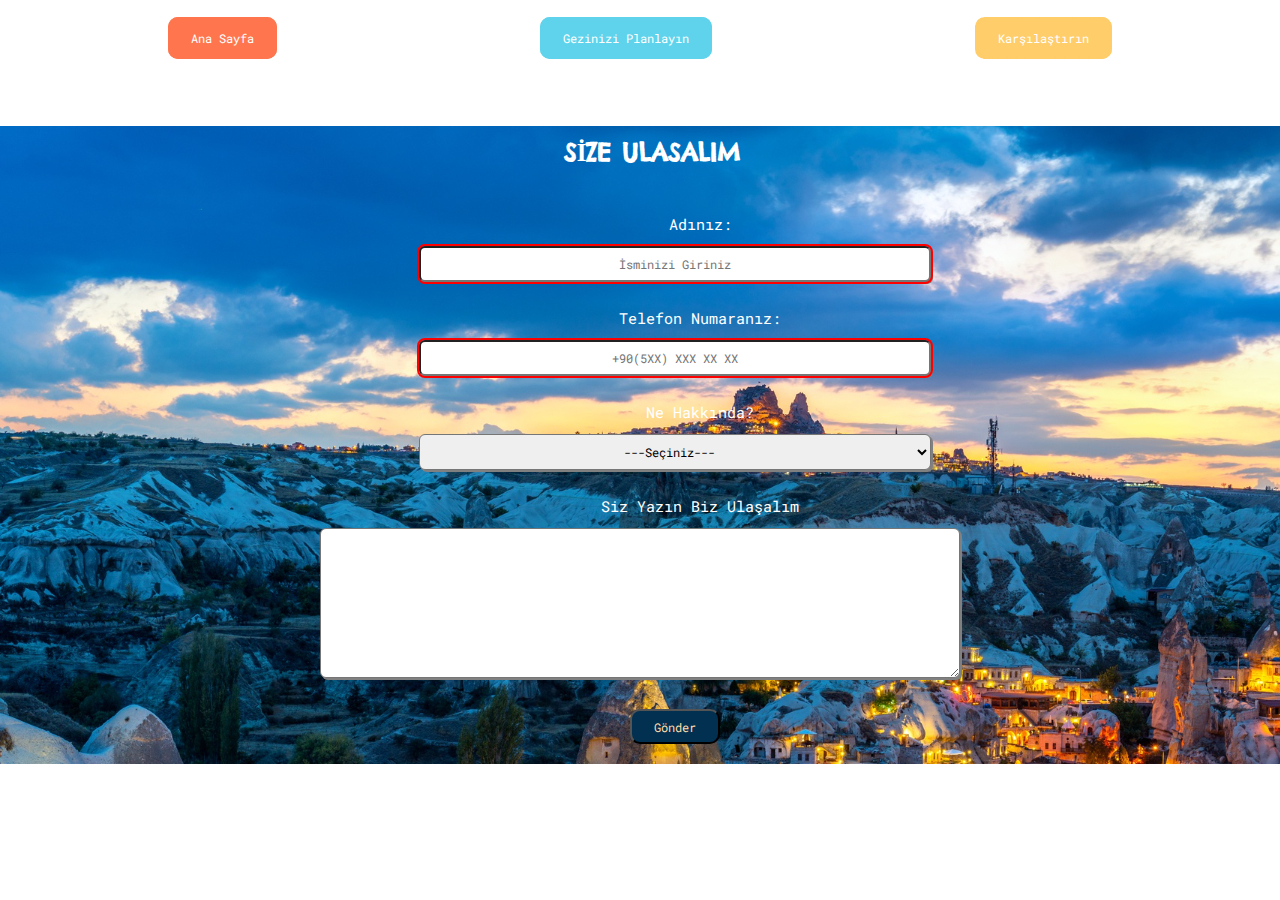
<file: bilgi.html>
<!DOCTYPE html>
<html lang="tr">

<style>
    input[type="text"]:invalid{
        outline: 2px solid red;;
    }
 
    input[type="text"]:valid{
        outline: 2px solid green;;
    }
    
</style>

<head>
    <link rel="stylesheet" href="index.css">
    <link href="https://fonts.googleapis.com/css2?family=Chelsea+Market&family=Roboto+Mono&display=swap" rel="stylesheet">
</head>

<body>

    <header>
        <nav>
            <a href="index.html">Ana Sayfa</a>

            <a href="planla.html">Gezinizi Planlayın</a>

            <a href="karsilastirma.html">Karşılaştırın</a>
        </nav>
    </header>

    <section class="bilgi" >

        <h1 style="margin:auto auto 60px 25px; font-size: 25px;" >SİZE ULASALIM</h1>

        <div class="container">
                <form >

                    <label >Adınız:</label>
                    <input type="text"placeholder="İsminizi Giriniz" minlength="3" required>

                    <label>Telefon Numaranız:</label>
                    <input type="text" pattern="\d*"  maxlength="15" placeholder="+90(5XX) XXX XX XX" required>


                    <label >Ne Hakkında?</label>
                    <select>
                        <option>---Seçiniz---</option>
                        <option value="1">Fiyat Bilgisi</option>
                        <option value="2">Randevu Alma</option>
                        <option value="3">Diğer</option>
                    </select>

                    <label>Siz Yazın Biz Ulaşalım</label>
                    <textarea style="height:150px"></textarea>

                    <input type="submit" value="Gönder" >
                </form>
        </div>
    </section>
</body>

</html>
</file>
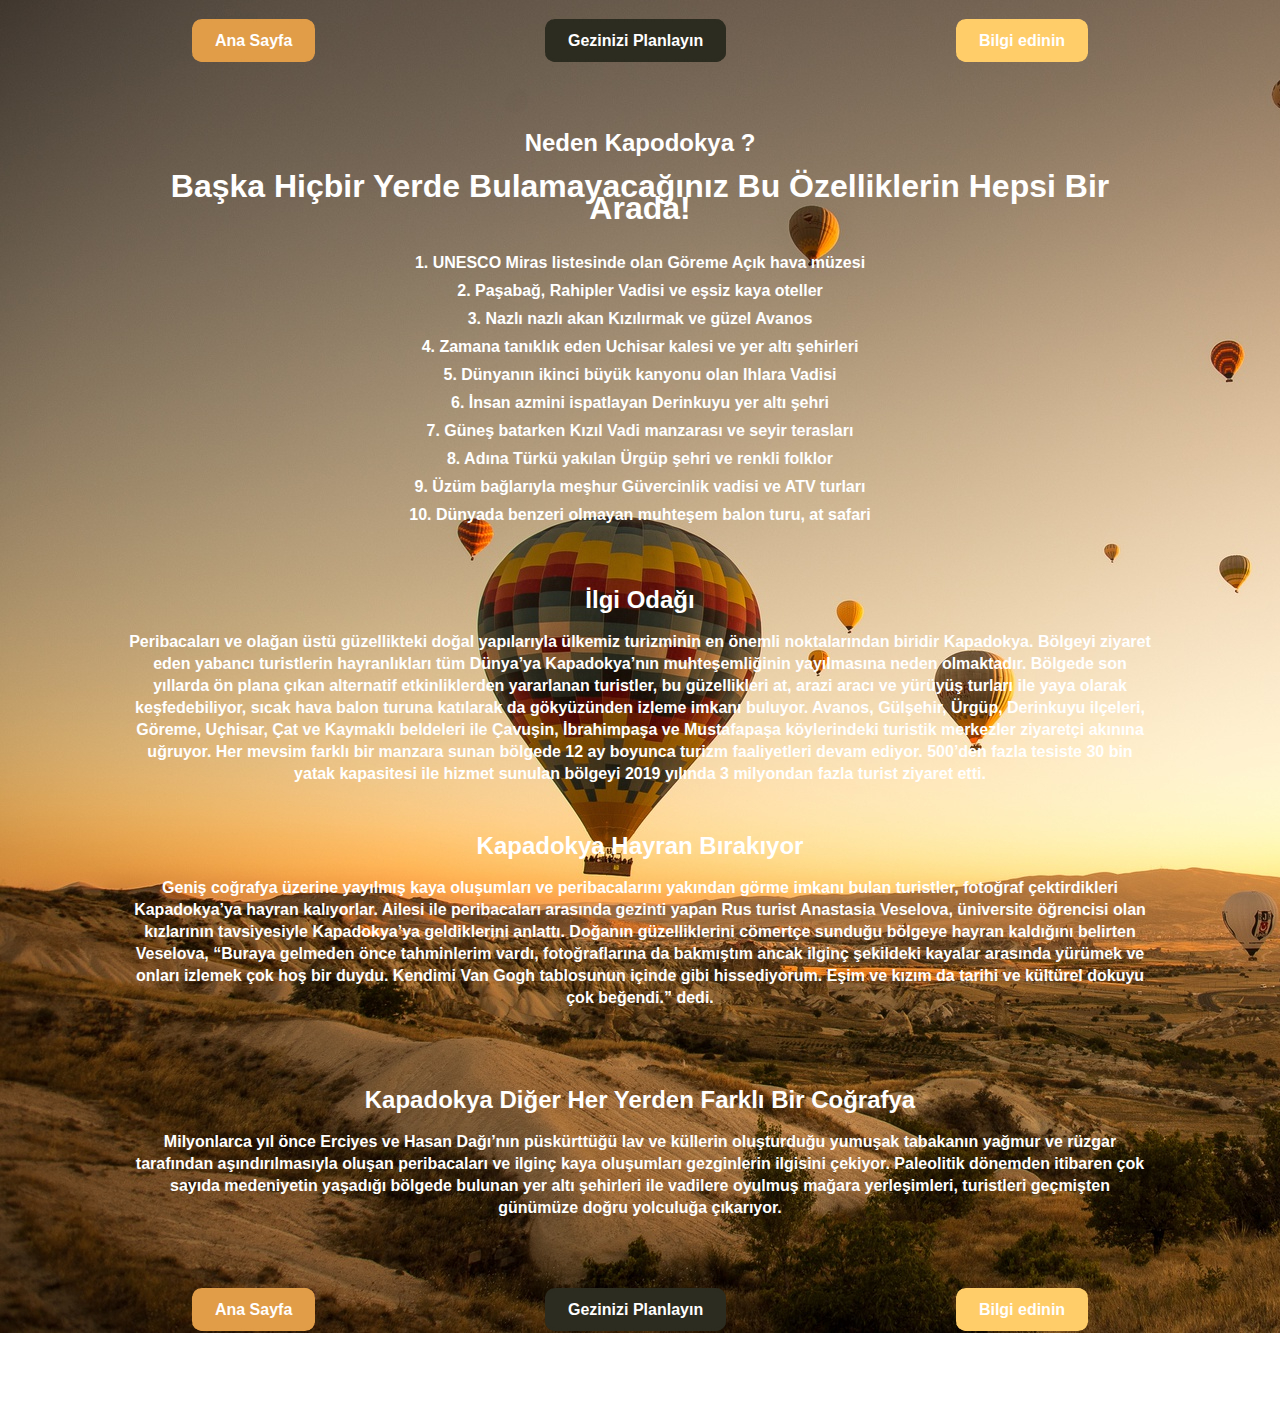
<file: karsilastirma.html>
<!-- Aşağıdaki içerikleri CSS ile biçimlendirerek etiketleyin. -->
<!DOCTYPE html>
<html lang="tr">

<head>
    <link rel="stylesheet" href="karsilastirma.css">
</head>

<body >

    <header>
        <nav>
            <a href="index.html">Ana Sayfa</a>

            <a href="planla.html">Gezinizi Planlayın</a>

            <a href="bilgi.html">Bilgi edinin</a>
        </nav>
    </header>

    <section>

        <h2>Neden Kapodokya ?</h2>
        <div class="container">

            <h1 style="margin-bottom: 30px;">Başka Hiçbir Yerde Bulamayacağınız Bu Özelliklerin Hepsi Bir Arada!</h1>
            <div style="margin-bottom: 60px; line-height: 28px;">
                1. UNESCO Miras listesinde olan Göreme Açık hava müzesi<br />
                2. Paşabağ, Rahipler Vadisi ve eşsiz kaya oteller<br />
                3. Nazlı nazlı akan Kızılırmak ve güzel Avanos<br />
                4. Zamana tanıklık eden Uchisar kalesi ve yer altı şehirleri<br />
                5. Dünyanın ikinci büyük kanyonu olan Ihlara Vadisi<br />
                6. İnsan azmini ispatlayan Derinkuyu yer altı şehri<br />
                7. Güneş batarken Kızıl Vadi manzarası ve seyir terasları<br />
                8. Adına Türkü yakılan Ürgüp şehri ve renkli folklor<br />
                9. Üzüm bağlarıyla meşhur Güvercinlik vadisi ve ATV turları<br />
                10. Dünyada benzeri olmayan muhteşem balon turu, at safari
            </div>

            <h2>İlgi Odağı </h2>
            <p style="margin-bottom: 50px;">
               Peribacaları ve olağan üstü güzellikteki doğal yapılarıyla ülkemiz turizminin en
                önemli noktalarından biridir Kapadokya. Bölgeyi ziyaret eden yabancı turistlerin hayranlıkları
                tüm Dünya’ya Kapadokya’nın muhteşemliğinin yayılmasına neden olmaktadır.

                Bölgede son yıllarda ön plana çıkan alternatif etkinliklerden yararlanan turistler, bu
                güzellikleri at, arazi aracı ve yürüyüş turları ile yaya olarak keşfedebiliyor, sıcak hava balon
                turuna katılarak da gökyüzünden izleme imkanı buluyor.

                Avanos, Gülşehir, Ürgüp, Derinkuyu ilçeleri, Göreme, Uçhisar, Çat ve Kaymaklı beldeleri ile
                Çavuşin, İbrahimpaşa ve Mustafapaşa köylerindeki turistik merkezler ziyaretçi akınına uğruyor.
                Her mevsim farklı bir manzara sunan bölgede 12 ay boyunca turizm faaliyetleri devam ediyor.
                500’den fazla tesiste 30 bin yatak kapasitesi ile hizmet sunulan bölgeyi 2019 yılında 3
                milyondan fazla turist ziyaret etti.
            </p>

            <h2>Kapadokya Hayran Bırakıyor</h2>
            <p style="margin-bottom: 80px;">
                Geniş coğrafya üzerine yayılmış kaya oluşumları ve peribacalarını yakından görme imkanı bulan
                turistler, fotoğraf çektirdikleri Kapadokya’ya hayran kalıyorlar.

                Ailesi ile peribacaları arasında gezinti yapan Rus turist Anastasia Veselova, üniversite
                öğrencisi olan kızlarının tavsiyesiyle Kapadokya’ya geldiklerini anlattı.

                Doğanın güzelliklerini cömertçe sunduğu bölgeye hayran kaldığını belirten Veselova, “Buraya
                gelmeden önce tahminlerim vardı, fotoğraflarına da bakmıştım ancak ilginç şekildeki kayalar
                arasında yürümek ve onları izlemek çok hoş bir duydu. Kendimi Van Gogh tablosunun içinde gibi
                hissediyorum. Eşim ve kızım da tarihi ve kültürel dokuyu çok beğendi.” dedi.
            </p>

            <h2>Kapadokya Diğer Her Yerden Farklı Bir Coğrafya</h2>
            <p style="margin-bottom: 80px;">
                Milyonlarca yıl önce Erciyes ve Hasan Dağı’nın püskürttüğü lav ve küllerin oluşturduğu yumuşak
                tabakanın yağmur ve rüzgar tarafından aşındırılmasıyla oluşan peribacaları ve ilginç kaya
                oluşumları gezginlerin ilgisini çekiyor.
                
                Paleolitik dönemden itibaren çok sayıda medeniyetin yaşadığı bölgede bulunan yer altı şehirleri
                ile vadilere oyulmuş mağara yerleşimleri, turistleri geçmişten günümüze doğru yolculuğa
                çıkarıyor.
            </p>
        </div>
    </section>

    <footer>
        <nav>
            <a href="index.html">Ana Sayfa</a>

            <a href="planla.html">Gezinizi Planlayın</a>

            <a href="bilgi.html">Bilgi edinin</a>
        </nav>
    </footer>
</body>

</html>
</file>
<file: index.css>
*{
    font-family:"Roboto Mono";
    font-size: 12px;
    text-align:center;
}

body{ 
    margin: 0 0 0 0;
}

h1{
    font-family: "Chelsea Market";
    font-size: 16px;

}
header{
    margin: 30px auto 80px auto;
}

header nav a {
    color:white;
    background-color: #5ED3EB;
    border-radius: 10px;
    padding: 10px 20px;
    margin: 10px 5%;
    text-align: center;
    text-decoration: none;
    border-color: #5ED3EB;
    border-style: solid;
}

header nav a:hover{
    background-color: white;
    font-weight: bold;
    color:#5ED3EB;
    border-color: #5ED3EB;
    border-style: dashed;
}

.container {
    width: 750px;
    margin:10px auto;
}

.bg-bej{
    background-color: #DDB9A3;
    color: white;
}

nav {
    margin:0 auto;
    width: 80vw;
}

header nav a:first-child{
    background-color: #FF764E;
    margin-left:0;
    margin-right: 20%;
    word-wrap: break-word;
    border-color: #FF764E;
}

header nav a:first-child:hover{
    background-color: white;
    color:#FF764E;
    border-color: #FF764E; 
}

header nav a:last-child {
    background-color: #FFCD69;
    margin-right:0;
    margin-left:20%;
    border-color: #FFCD69;
    border-style: dashed;
}

header nav a:last-child:hover{
    background-color: white;
    color:#FFCD69;
    border-color: #FFCD69;
}

.section-yazi{
    margin-left: 100px;
}

.section1{
    display: flex;
    justify-content: flex-start;
}

.image-ortalama img{
    width:45%;
    height: 200px;
    width: 200px;
    object-fit: cover;
    border-radius: 50%;
}
section{
    line-height: 12px;
}

.ortabolum p{
    width: 25%;
    margin: auto auto;
}

.ortabolum img{
    width: 10%;
}

footer img{
    width: 100%;
    height: 145px;
    object-fit: cover;
    object-position: top;
    margin-bottom: 30px;
}

footer nav a {
    color:white;
    background-color: #5ED3EB;
    border-radius: 10px;
    padding: 10px 20px;
    margin: 10px 5%;
    text-align: center;
    text-decoration: none;
    margin-bottom: 30px;
    border-color: #5ED3EB;
    border-style: solid;
}

footer nav a:hover{
    background-color: white;
    font-weight: bold;
    color:#5ED3EB;
    border-color: #5ED3EB;
    border-style: dashed;
}

footer nav a:first-child{
    background-color: #FF764E;
    margin-left:0;
    margin-right: 20%;
    width: 20px;
    border-color: #FF764E;
}

footer nav a:first-child:hover{
    background-color: white;
    color:#FF764E;
    border-color: #FF764E;
}

footer nav a:last-child {
    background-color: #FFCD69;
    margin-right:0;
    margin-left:20%;
    border-color: #FFCD69;
}

footer nav a:last-child:hover{
    background-color: white;
    color:#FFCD69;
    border-color: #FFCD69;
}

footer{
    background-color: #F9E7DC;
    margin: 0;
    height:230px;
}

.bilgi{
    padding:20px;
    border-color: red;
    background-color: #F9E7DC;
    margin-bottom: 100px;
    background-image: url("/assets/goreme.jpg");
    color: white;
    font-family: "Chelsea Market";
   
}

.bilgi .container {
    width: 750px;
    margin:0 auto 0 180px;
}

.bilgi form label{
  margin-left: 250px;
  font-size: 15px;
}

.bilgi input[type="text"],
select{
    width: 40vw;
    padding: 8px;
    border-radius: 6px;
    box-sizing: border-box;
    margin: 15px auto 30px 200px;
    box-shadow: gray 2px 2px;
}

textarea {
  width: 50vw;
  padding: 8px;
  border-radius: 6px;
  box-sizing: border-box;
  margin: 15px auto 30px 120px;
  box-shadow: gray 2px 2px;
}

.bilgi input[type="submit"]{
    background-color: #013050;
    border-radius: 10px;
    color: #ffdcab;
    width:90px;
    height: 35px;
    font-family:"Roboto Mono";
    font-size: 12px;
    margin-left: 200px;
}

.bilgi input[type="submit"]:hover{
    background-color: #5c9cc2;
    border-radius: 10px;
    color: white;
   font-weight: 1000;
}

.planla{
    font-family: "Roboto Mono";
    font-size: 15px;
}

.planla option{
    font-size: 15px;
}

.planla footer nav a{
    font-size: 15px;
}
</file>
<file: karsilastirma.css>
body{
    background-image: url("/assets/karsilastirma.jpg");
    color:white;
    font-weight: 600;
    margin: auto 10vw;
    text-align: center;
    background-repeat:no-repeat;
    font-family: Arial, Helvetica, sans-serif;
line-height: 22px;

}

header{
    margin: 30px auto 80px auto;
}

nav {
    margin:0 auto;
    width: 80vw;
}

nav a {
    color:white;
    background-color: #2c2c20;
    border-radius: 10px;
    padding: 10px 20px;
    margin: 10px 2%;
    text-align: center;
    text-decoration: none;
    border-color: #2c2c20;
    border-style: dashed;
}

nav a:hover{
    background-color: white;
    font-weight: bold;
    color:#2c2c20;
    border-color: #2c2c20;
}



nav a:first-child{
    background-color: #e19d48;
    margin-left:0;
    margin-right: 20%;
    word-wrap: break-word;
    border-color: #e19d48;
}

nav a:first-child:hover{
    background-color: white;
    color:#e19d48;
    border-color: #e19d48; 
}

nav a:last-child {
    background-color: #FFCD69;
    margin-right:0;
    margin-left:20%;
    border-color: #FFCD69;
    border-style: dashed;
}

nav a:last-child:hover{
    background-color: white;
    color:#FFCD69;
    border-color: #FFCD69;
}

footer{
        margin: 30px auto 80px auto;
}
</file>
